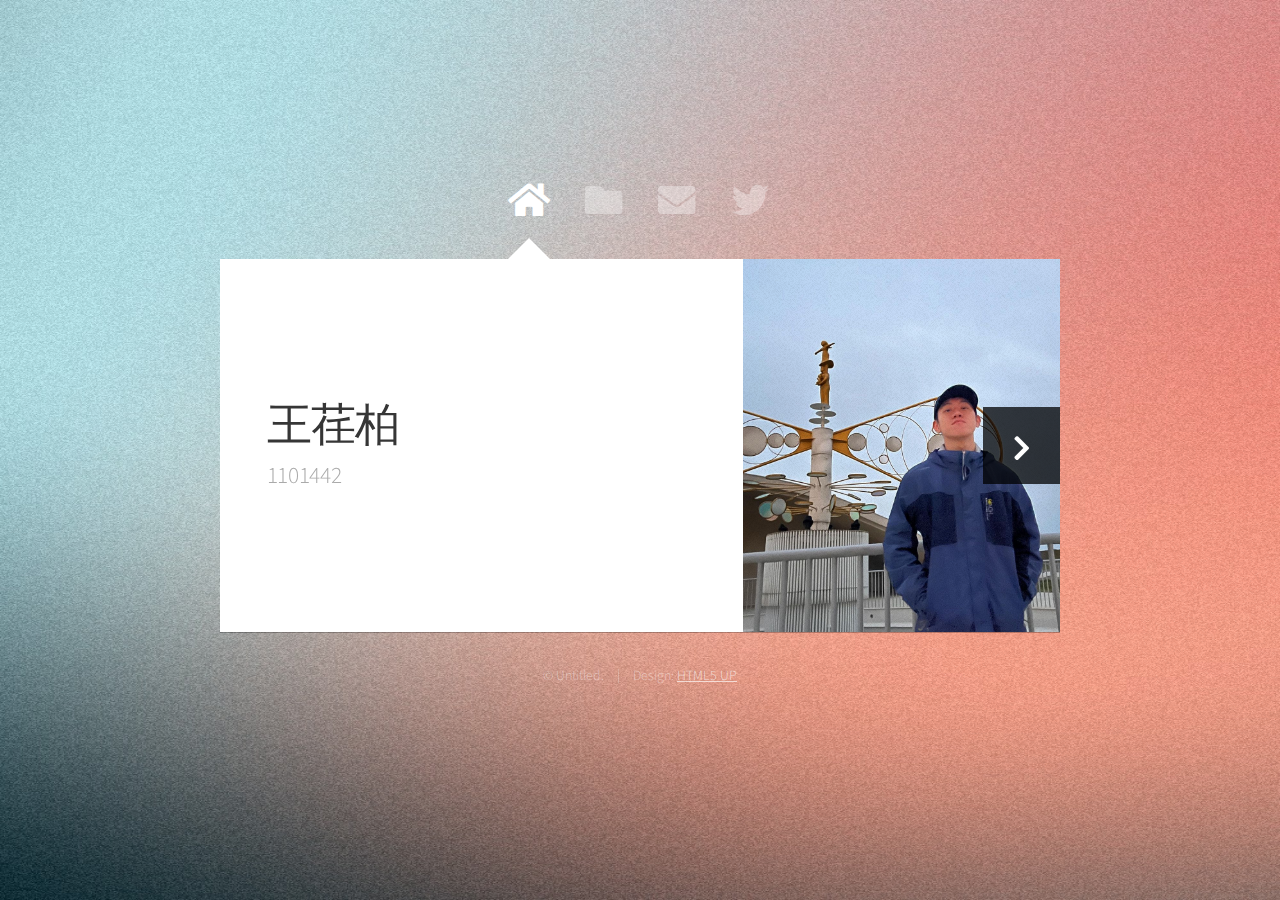
<file: index.html>
<!DOCTYPE HTML>
<html>
	<head>
		<title>WEBFINAL</title>
		<meta charset="utf-8" />
		<meta name="viewport" content="width=device-width, initial-scale=1, user-scalable=no" />
		<link rel="stylesheet" href="assets/css/main.css" />
		<noscript><link rel="stylesheet" href="assets/css/noscript.css" /></noscript>
	</head>
	<body class="is-preload">

		<!-- Wrapper-->
			<div id="wrapper">

				<!-- Nav -->
					<nav id="nav">
						<a href="#" class="icon solid fa-home"><span>Home</span></a>
						<a href="#work" class="icon solid fa-folder"><span>Work</span></a>
						<a href="#contact" class="icon solid fa-envelope"><span>Contact</span></a>
						<a href="https://twitter.com/ajlkn" class="icon brands fa-twitter"><span>Twitter</span></a>
					</nav>

				<!-- Main -->
					<div id="main">

						<!-- Me -->
							<article id="home" class="panel intro">
								<header>
									<h1>王荏柏</h1>
									<p>1101442</p>
								</header>
								<a href="#work" class="jumplink pic">
									<span class="arrow icon solid fa-chevron-right"><span>See my work</span></span>
									<img src="handsome.jpg" alt="" />
								</a>
							</article>

						<!-- Work -->
							<article id="work" class="panel">
								<header>
									<h2>Work</h2>
								</header>
								<section>
									<div class="row">
										<div class="col-4 col-6-medium col-12-small">
											<a href="randomselector/index.html" class="image fit"><img src="randomselector.jpg" alt=""  width="300px" height="150px"style="border:2px black solid"></a>
										</div>
										<div class="col-4 col-6-medium col-12-small">
											<a href="clubcourse/index.html" class="image fit"><img src="clubcourse.jpg" alt=""  width="300px" height="150px"style="border:2px black solid"></a>
										</div>
										<div class="col-4 col-6-medium col-12-small">
											<a href="mindquiz/index.html" class="image fit"><img src="mindquiz.jpg" alt="" width="300px" height="150px" style="border:2px black solid"></a>
										</div>
										<div class="col-4 col-6-medium col-12-small">
											<a href="youtube/index.html" class="image fit"><img src="youtube.jpg" alt=""  width="300px" height="150px"style="border:2px black solid"></a>
										</div>
										<div class="col-4 col-6-medium col-12-small">
											<a href="simplerpg/index.html" class="image fit"><img src="simplerpg.jpg" alt="" width="300px" height="150px" style="border:2px black solid"></a>
										</div>
										<div class="col-4 col-6-medium col-12-small">
											<a href="barchart/index.html" class="image fit"><img src="barchart.jpg" alt="" width="300px" height="150px" style="border:2px black solid"></a>
										</div>
										<div class="col-4 col-6-medium col-12-small">
											<a href="galaxy/index.html" class="image fit"><img src="galaxy/space.jpg" width="300px" height="150px" style="border:2px black solid" alt=""></a>
										</div>
										<div class="col-4 col-6-medium col-12-small">
											<a href="resume/index.html" class="image fit"><img src="resume.jpg" alt="" width="300px" height="150px" style="border:2px black solid" ></a>
										</div>
										<div class="col-4 col-6-medium col-12-small">
											<a href="point/index.html" class="image fit"><img src="point.jpg" alt="" width="300px" height="150px" style="border:2px black solid" ></a>
										</div>
										<div class="col-4 col-6-medium col-12-small">
											<a href="linechart/index.html" class="image fit"><img src="linechart.jpg" alt="" width="300px" height="150px" style="border:2px black solid" ></a>
										</div>
										
									</div>
								</section>
							</article>

						<!-- Contact -->
							<article id="contact" class="panel">
								<header>
									<h2>Contact Me</h2>
								</header>
								<form action="#" method="post">
									<div>
										<div class="row">
											<div class="col-6 col-12-medium">
												<input type="text" name="name" placeholder="Name" />
											</div>
											<div class="col-6 col-12-medium">
												<input type="text" name="email" placeholder="Email" />
											</div>
											<div class="col-12">
												<input type="text" name="subject" placeholder="Subject" />
											</div>
											<div class="col-12">
												<textarea name="message" placeholder="Message" rows="6"></textarea>
											</div>
											<div class="col-12">
												<input type="submit" value="Send Message" />
											</div>
										</div>
									</div>
								</form>
							</article>

					</div>

				<!-- Footer -->
					<div id="footer">
						<ul class="copyright">
							<li>&copy; Untitled.</li><li>Design: <a href="http://html5up.net">HTML5 UP</a></li>
						</ul>
					</div>

			</div>

		<!-- Scripts -->
			<script src="assets/js/jquery.min.js"></script>
			<script src="assets/js/browser.min.js"></script>
			<script src="assets/js/breakpoints.min.js"></script>
			<script src="assets/js/util.js"></script>
			<script src="assets/js/main.js"></script>

	</body>
</html>
</file>
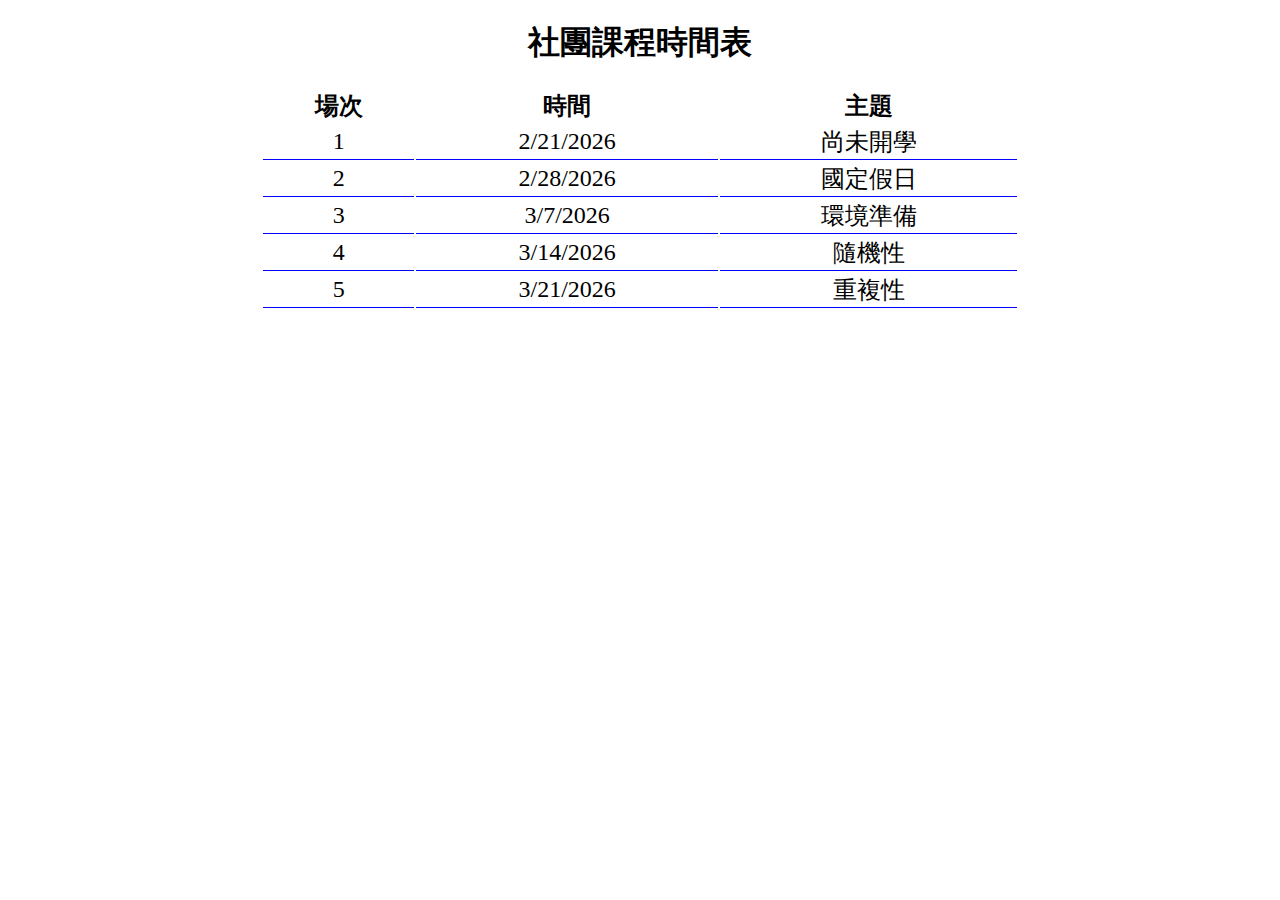
<file: clubcourse/index.html>
<!DOCTYPE html>
<html>

<head>
    <meta charset="utf-8">
    <title>Club Course</title>
    <link rel="stylesheet" href="style.css">
</head>

<body>
    <h1>社團課程時間表</h1>
    <table id="courseTable"></table>
    <script src="https://code.jquery.com/jquery-3.6.0.min.js"></script>
    <script src="topic.js"></script>
    <script src="main.js"></script>
</body>

</html>
</file>
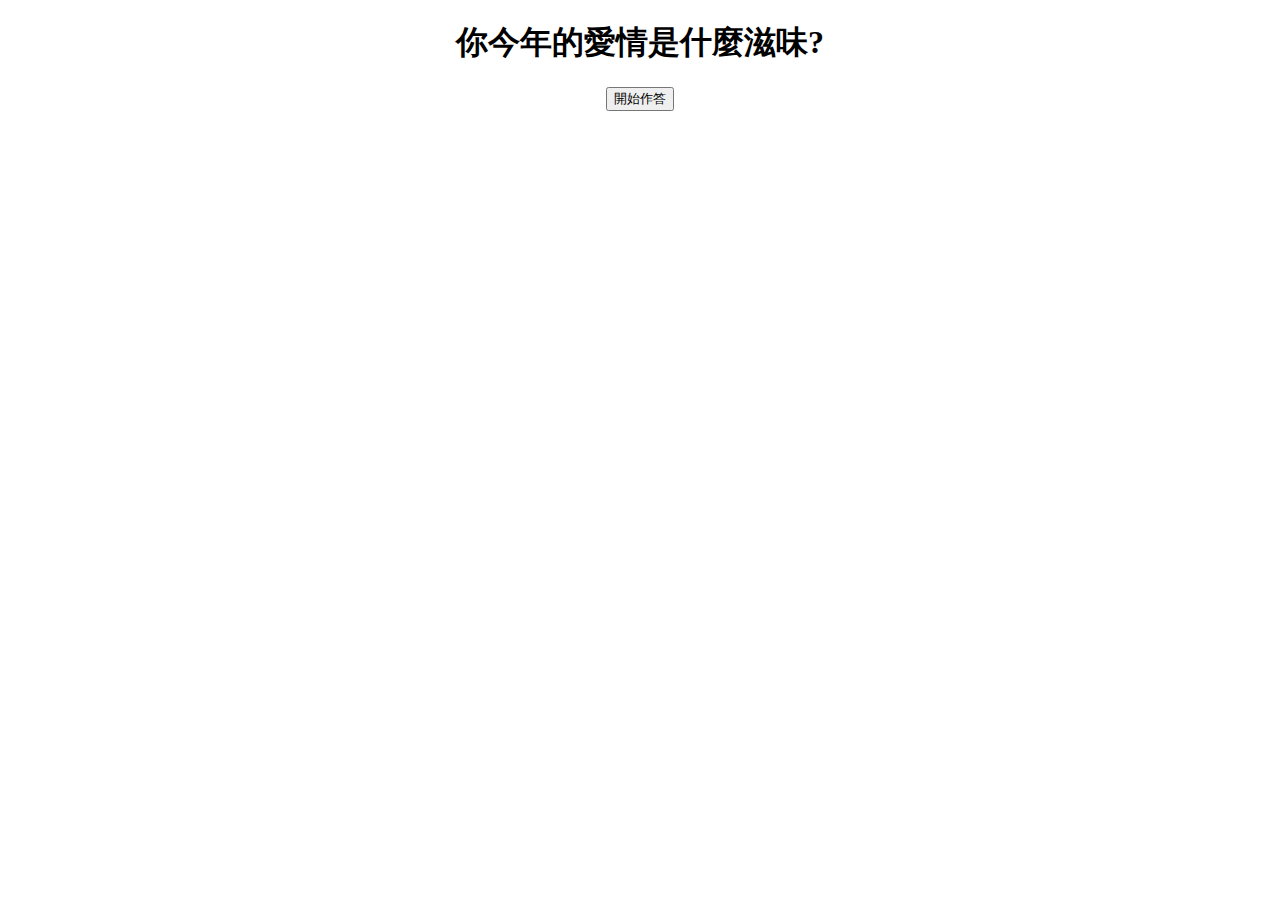
<file: mindquiz/index.html>
<!DOCTYPE html>
<html>

<head>
    <meta charset="utf-8">
    <title>Mind Quiz</title>
    <link rel="stylesheet" href="style.css">
</head>

<body>
    <h1>你今年的愛情是什麼滋味?</h1>
    <div>
        <h2 id="question"></h2>
        <div id="options"></div>
    </div>
    <input id="startButton" type="button" value="開始作答">
    <script src="https://code.jquery.com/jquery-3.6.0.min.js"></script>
    <script src="data.js"></script>
    <script src="main.js"></script>
</body>

</html>
</file>
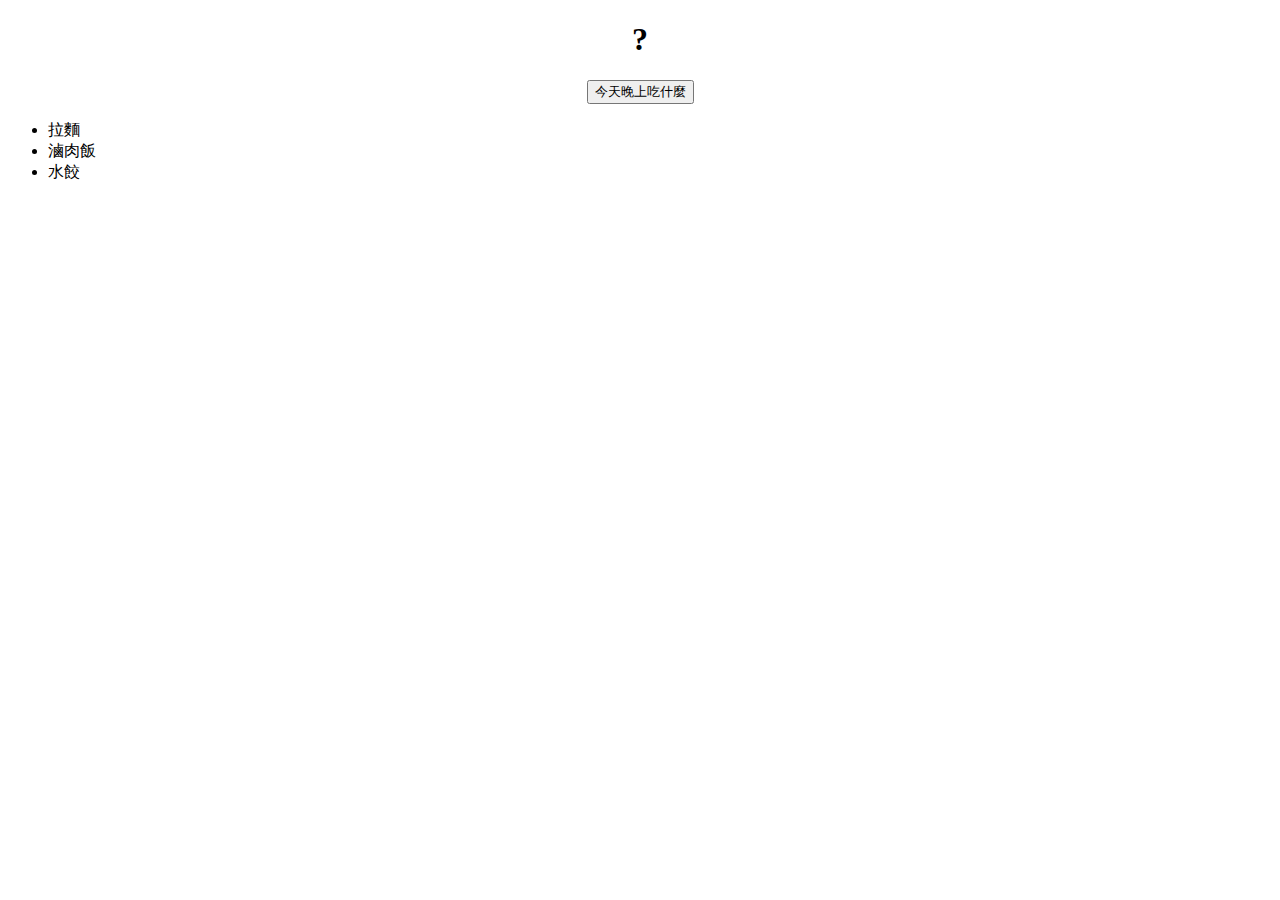
<file: randomselector/index.html>
<!DOCTYPE html>
<html>

<head>
    <meta charset="utf-8">
    <title>
        Random Selector
    </title>
    <link rel="stylesheet" href="style.css">
</head>

<body>
    <h1>?</h1>
    <input type="button" value="今天晚上吃什麼">
    <ul>
        <li>拉麵</li>
        <li>滷肉飯</li>
        <li>水餃</li>
    </ul>
    <img id="img" src="white.png" width="500" height="500">

    <script src="https://code.jquery.com/jquery-3.6.0.min.js"></script>
    <script src="main.js" async defer></script>
</body>

</html>
</file>
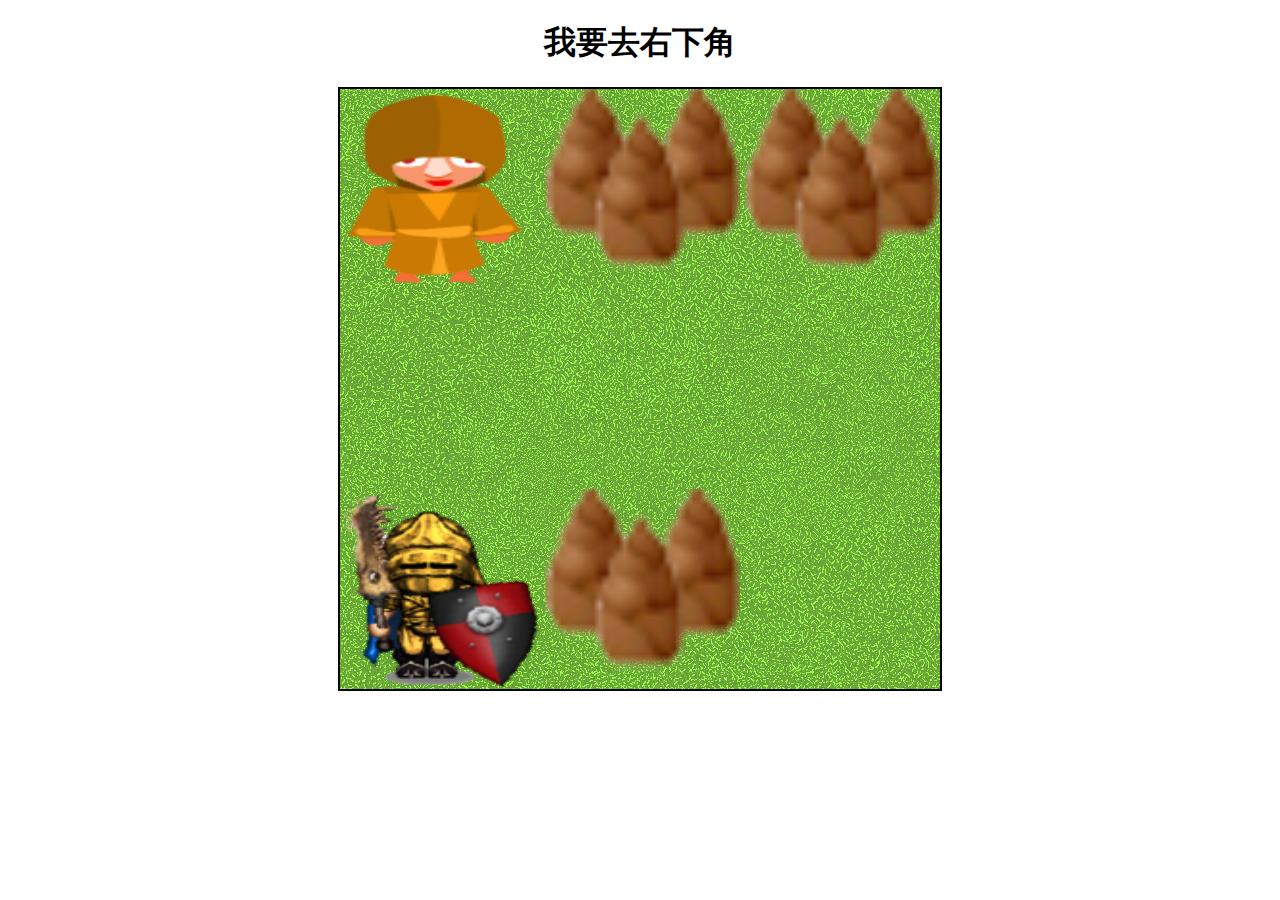
<file: simplerpg/index.html>
<!DOCTYPE html>
<html>

<head>
    <meta charset="utf-8">
    <title>Simple RPG</title>
    <link rel="stylesheet" href="style.css">
</head>

<body>
    <h1>我要去右下角</h1>
    <div>
        <canvas id="myCanvas" width="600" height="600"></canvas>
        <p id="talkBox"></p>
    </div>
    <script src="https://code.jquery.com/jquery-3.6.0.min.js"></script>
    <script src="main.js"></script>
</body>

</html>
</file>
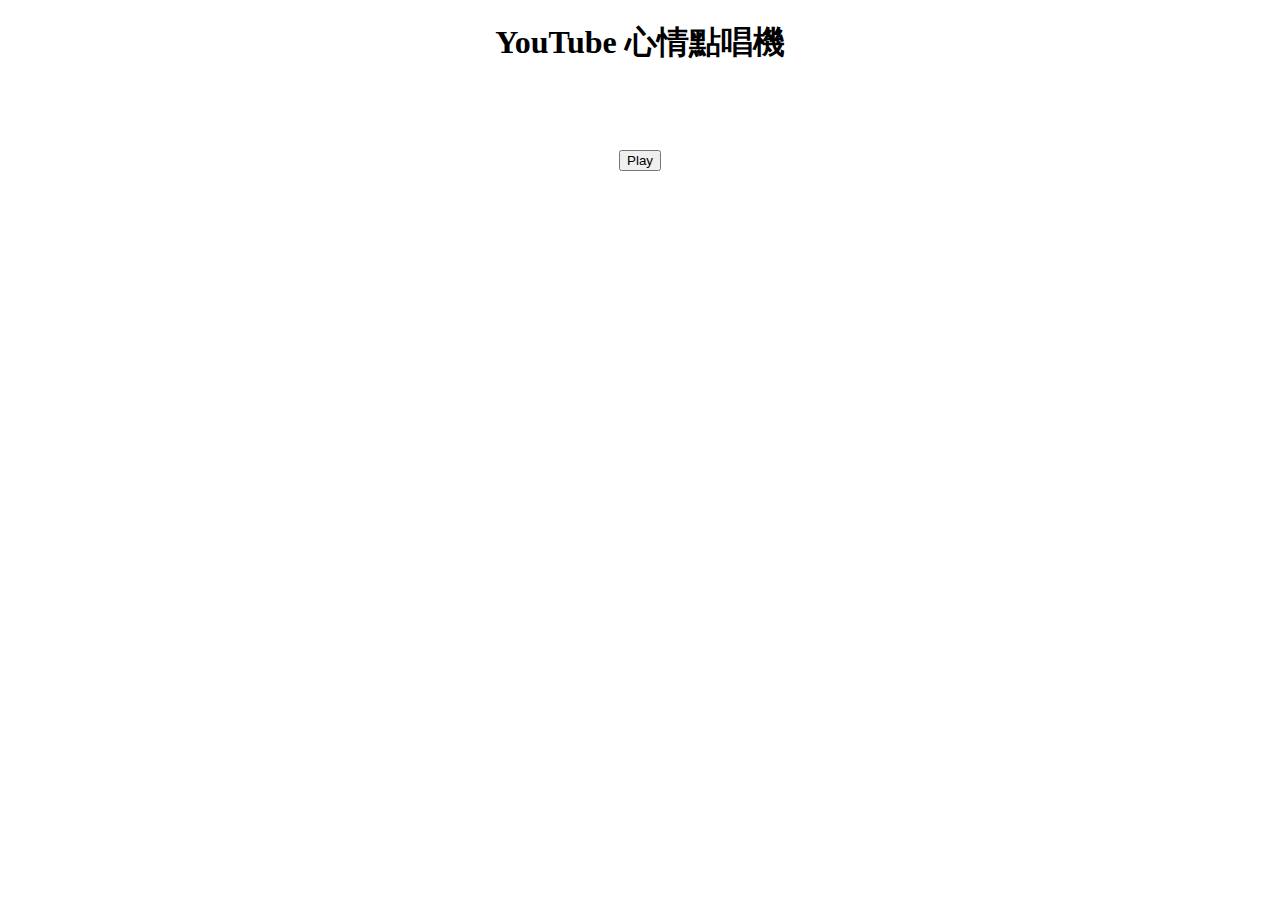
<file: youtube/index.html>
<!DOCTYPE html>
<html>

<head>
    <meta charset="utf-8">
    <title>YouTube 心情點唱機</title>
    <link rel="stylesheet" href="style.css">
</head>

<body>
    <h1>YouTube 心情點唱機</h1>
    <h2></h2>
    <!--播放歌曲名稱放這裡-->
    <div id="player"></div><!-- YouTube Video Player -->
    <br>
    <input id="playButton" type="button" value="Play">
    <script src="https://code.jquery.com/jquery-3.6.0.min.js"></script>
    <script src="https://www.youtube.com/iframe_api"></script>
    <script src="playList.js"></script>
    <script src="main.js"></script>
</body>

</html>
</file>
<file: assets/css/noscript.css>
/* Wrapper */

	#wrapper {
		opacity: 1 !important;
	}

/* Nav */

	#nav a {
		opacity: 1.0;
	}

		#nav a:before, #nav a:after {
			display: none;
		}

		#nav a span {
			top: 0;
			opacity: 1.0;
		}

			#nav a span:after {
				display: none;
			}

/* Main */

	#main {
		background: none;
		box-shadow: none;
	}

		#main > .panel {
			background: #ffffff;
			margin-bottom: 2em;
		}

			#main > .panel:last-child {
				margin-bottom: 0;
			}
</file>
<file: clubcourse/style.css>
body {
    text-align: center;
}

table {
    width: 60%;
    margin: auto;
    font-size: 1.5em;
}

td {
    border-bottom: 1px solid blue;
}
</file>
<file: mindquiz/style.css>
body {
    text-align: center;
}
</file>
<file: randomselector/style.css>
body {
    text-align: center;
}

li {
    text-align: left;
}
</file>
<file: simplerpg/style.css>
body {
    text-align: center;
}

canvas {
    border: 2px solid black;
    background-image: url(images/grasses68.gif);
}

#talkBox {
    height: 20px;
    color: brown;
    font-size: 26px;
    font-weight: bold;
}
</file>
<file: youtube/style.css>
body {
    text-align: center;
}

h2 {
    /* 預留歌曲名稱顯示空間 */
    height: 32px;
    font-size: medium;
}
</file>
<file: assets/css/main.css>
@import url("https://fonts.googleapis.com/css?family=Source+Sans+Pro:300,400,300italic,400italic");
@import url("fontawesome-all.min.css");

html, body, div, span, applet, object,
iframe, h1, h2, h3, h4, h5, h6, p, blockquote,
pre, a, abbr, acronym, address, big, cite,
code, del, dfn, em, img, ins, kbd, q, s, samp,
small, strike, strong, sub, sup, tt, var, b,
u, i, center, dl, dt, dd, ol, ul, li, fieldset,
form, label, legend, table, caption, tbody,
tfoot, thead, tr, th, td, article, aside,
canvas, details, embed, figure, figcaption,
footer, header, hgroup, menu, nav, output, ruby,
section, summary, time, mark, audio, video {
	margin: 0;
	padding: 0;
	border: 0;
	font-size: 100%;
	font: inherit;
	vertical-align: baseline;}

article, aside, details, figcaption, figure,
footer, header, hgroup, menu, nav, section {
	display: block;}

body {
	line-height: 1;
}

ol, ul {
	list-style: none;
}

blockquote, q {
	quotes: none;
}

	blockquote:before, blockquote:after, q:before, q:after {
		content: '';
		content: none;
	}

table {
	border-collapse: collapse;
	border-spacing: 0;
}

body {
	-webkit-text-size-adjust: none;
}

mark {
	background-color: transparent;
	color: inherit;
}

input::-moz-focus-inner {
	border: 0;
	padding: 0;
}

input, select, textarea {
	-moz-appearance: none;
	-webkit-appearance: none;
	-ms-appearance: none;
	appearance: none;
}

/* Row */

	.row {
		display: flex;
		flex-wrap: wrap;
		box-sizing: border-box;
		align-items: stretch;
	}

		.row > * {
			box-sizing: border-box;
		}

		.row.gtr-uniform > * > :last-child {
			margin-bottom: 0;
		}

		.row.aln-left {
			justify-content: flex-start;
		}

		.row.aln-center {
			justify-content: center;
		}

		.row.aln-right {
			justify-content: flex-end;
		}

		.row.aln-top {
			align-items: flex-start;
		}

		.row.aln-middle {
			align-items: center;
		}

		.row.aln-bottom {
			align-items: flex-end;
		}

		.row > .imp {
			order: -1;
		}

		.row > .col-1 {
			width: 8.33333%;
		}

		.row > .off-1 {
			margin-left: 8.33333%;
		}

		.row > .col-2 {
			width: 16.66667%;
		}

		.row > .off-2 {
			margin-left: 16.66667%;
		}

		.row > .col-3 {
			width: 25%;
		}

		.row > .off-3 {
			margin-left: 25%;
		}

		.row > .col-4 {
			width: 33.33333%;
		}

		.row > .off-4 {
			margin-left: 33.33333%;
		}

		.row > .col-5 {
			width: 41.66667%;
		}

		.row > .off-5 {
			margin-left: 41.66667%;
		}

		.row > .col-6 {
			width: 50%;
		}

		.row > .off-6 {
			margin-left: 50%;
		}

		.row > .col-7 {
			width: 58.33333%;
		}

		.row > .off-7 {
			margin-left: 58.33333%;
		}

		.row > .col-8 {
			width: 66.66667%;
		}

		.row > .off-8 {
			margin-left: 66.66667%;
		}

		.row > .col-9 {
			width: 75%;
		}

		.row > .off-9 {
			margin-left: 75%;
		}

		.row > .col-10 {
			width: 83.33333%;
		}

		.row > .off-10 {
			margin-left: 83.33333%;
		}

		.row > .col-11 {
			width: 91.66667%;
		}

		.row > .off-11 {
			margin-left: 91.66667%;
		}

		.row > .col-12 {
			width: 100%;
		}

		.row > .off-12 {
			margin-left: 100%;
		}

		.row.gtr-0 {
			margin-top: 0em;
			margin-left: 0em;
		}

			.row.gtr-0 > * {
				padding: 0em 0 0 0em;
			}

			.row.gtr-0.gtr-uniform {
				margin-top: 0em;
			}

				.row.gtr-0.gtr-uniform > * {
					padding-top: 0em;
				}

		.row.gtr-25 {
			margin-top: -0.3125em;
			margin-left: -0.3125em;
		}

			.row.gtr-25 > * {
				padding: 0.3125em 0 0 0.3125em;
			}

			.row.gtr-25.gtr-uniform {
				margin-top: -0.3125em;
			}

				.row.gtr-25.gtr-uniform > * {
					padding-top: 0.3125em;
				}

		.row.gtr-50 {
			margin-top: -0.625em;
			margin-left: -0.625em;
		}

			.row.gtr-50 > * {
				padding: 0.625em 0 0 0.625em;
			}

			.row.gtr-50.gtr-uniform {
				margin-top: -0.625em;
			}

				.row.gtr-50.gtr-uniform > * {
					padding-top: 0.625em;
				}

		.row {
			margin-top: -1.25em;
			margin-left: -1.25em;
		}

			.row > * {
				padding: 1.25em 0 0 1.25em;
			}

			.row.gtr-uniform {
				margin-top: -1.25em;
			}

				.row.gtr-uniform > * {
					padding-top: 1.25em;
				}

		.row.gtr-150 {
			margin-top: -1.875em;
			margin-left: -1.875em;
		}

			.row.gtr-150 > * {
				padding: 1.875em 0 0 1.875em;
			}

			.row.gtr-150.gtr-uniform {
				margin-top: -1.875em;
			}

				.row.gtr-150.gtr-uniform > * {
					padding-top: 1.875em;
				}

		.row.gtr-200 {
			margin-top: -2.5em;
			margin-left: -2.5em;
		}

			.row.gtr-200 > * {
				padding: 2.5em 0 0 2.5em;
			}

			.row.gtr-200.gtr-uniform {
				margin-top: -2.5em;
			}

				.row.gtr-200.gtr-uniform > * {
					padding-top: 2.5em;
				}

		@media screen and (max-width: 1680px) {

			.row {
				display: flex;
				flex-wrap: wrap;
				box-sizing: border-box;
				align-items: stretch;
			}

				.row > * {
					box-sizing: border-box;
				}

				.row.gtr-uniform > * > :last-child {
					margin-bottom: 0;
				}

				.row.aln-left {
					justify-content: flex-start;
				}

				.row.aln-center {
					justify-content: center;
				}

				.row.aln-right {
					justify-content: flex-end;
				}

				.row.aln-top {
					align-items: flex-start;
				}

				.row.aln-middle {
					align-items: center;
				}

				.row.aln-bottom {
					align-items: flex-end;
				}

				.row > .imp-xlarge {
					order: -1;
				}

				.row > .col-1-xlarge {
					width: 8.33333%;
				}

				.row > .off-1-xlarge {
					margin-left: 8.33333%;
				}

				.row > .col-2-xlarge {
					width: 16.66667%;
				}

				.row > .off-2-xlarge {
					margin-left: 16.66667%;
				}

				.row > .col-3-xlarge {
					width: 25%;
				}

				.row > .off-3-xlarge {
					margin-left: 25%;
				}

				.row > .col-4-xlarge {
					width: 33.33333%;
				}

				.row > .off-4-xlarge {
					margin-left: 33.33333%;
				}

				.row > .col-5-xlarge {
					width: 41.66667%;
				}

				.row > .off-5-xlarge {
					margin-left: 41.66667%;
				}

				.row > .col-6-xlarge {
					width: 50%;
				}

				.row > .off-6-xlarge {
					margin-left: 50%;
				}

				.row > .col-7-xlarge {
					width: 58.33333%;
				}

				.row > .off-7-xlarge {
					margin-left: 58.33333%;
				}

				.row > .col-8-xlarge {
					width: 66.66667%;
				}

				.row > .off-8-xlarge {
					margin-left: 66.66667%;
				}

				.row > .col-9-xlarge {
					width: 75%;
				}

				.row > .off-9-xlarge {
					margin-left: 75%;
				}

				.row > .col-10-xlarge {
					width: 83.33333%;
				}

				.row > .off-10-xlarge {
					margin-left: 83.33333%;
				}

				.row > .col-11-xlarge {
					width: 91.66667%;
				}

				.row > .off-11-xlarge {
					margin-left: 91.66667%;
				}

				.row > .col-12-xlarge {
					width: 100%;
				}

				.row > .off-12-xlarge {
					margin-left: 100%;
				}

				.row.gtr-0 {
					margin-top: 0em;
					margin-left: 0em;
				}

					.row.gtr-0 > * {
						padding: 0em 0 0 0em;
					}

					.row.gtr-0.gtr-uniform {
						margin-top: 0em;
					}

						.row.gtr-0.gtr-uniform > * {
							padding-top: 0em;
						}

				.row.gtr-25 {
					margin-top: -0.3125em;
					margin-left: -0.3125em;
				}

					.row.gtr-25 > * {
						padding: 0.3125em 0 0 0.3125em;
					}

					.row.gtr-25.gtr-uniform {
						margin-top: -0.3125em;
					}

						.row.gtr-25.gtr-uniform > * {
							padding-top: 0.3125em;
						}

				.row.gtr-50 {
					margin-top: -0.625em;
					margin-left: -0.625em;
				}

					.row.gtr-50 > * {
						padding: 0.625em 0 0 0.625em;
					}

					.row.gtr-50.gtr-uniform {
						margin-top: -0.625em;
					}

						.row.gtr-50.gtr-uniform > * {
							padding-top: 0.625em;
						}

				.row {
					margin-top: -1.25em;
					margin-left: -1.25em;
				}

					.row > * {
						padding: 1.25em 0 0 1.25em;
					}

					.row.gtr-uniform {
						margin-top: -1.25em;
					}

						.row.gtr-uniform > * {
							padding-top: 1.25em;
						}

				.row.gtr-150 {
					margin-top: -1.875em;
					margin-left: -1.875em;
				}

					.row.gtr-150 > * {
						padding: 1.875em 0 0 1.875em;
					}

					.row.gtr-150.gtr-uniform {
						margin-top: -1.875em;
					}

						.row.gtr-150.gtr-uniform > * {
							padding-top: 1.875em;
						}

				.row.gtr-200 {
					margin-top: -2.5em;
					margin-left: -2.5em;
				}

					.row.gtr-200 > * {
						padding: 2.5em 0 0 2.5em;
					}

					.row.gtr-200.gtr-uniform {
						margin-top: -2.5em;
					}

						.row.gtr-200.gtr-uniform > * {
							padding-top: 2.5em;
						}

		}

		@media screen and (max-width: 1280px) {

			.row {
				display: flex;
				flex-wrap: wrap;
				box-sizing: border-box;
				align-items: stretch;
			}

				.row > * {
					box-sizing: border-box;
				}

				.row.gtr-uniform > * > :last-child {
					margin-bottom: 0;
				}

				.row.aln-left {
					justify-content: flex-start;
				}

				.row.aln-center {
					justify-content: center;
				}

				.row.aln-right {
					justify-content: flex-end;
				}

				.row.aln-top {
					align-items: flex-start;
				}

				.row.aln-middle {
					align-items: center;
				}

				.row.aln-bottom {
					align-items: flex-end;
				}

				.row > .imp-large {
					order: -1;
				}

				.row > .col-1-large {
					width: 8.33333%;
				}

				.row > .off-1-large {
					margin-left: 8.33333%;
				}

				.row > .col-2-large {
					width: 16.66667%;
				}

				.row > .off-2-large {
					margin-left: 16.66667%;
				}

				.row > .col-3-large {
					width: 25%;
				}

				.row > .off-3-large {
					margin-left: 25%;
				}

				.row > .col-4-large {
					width: 33.33333%;
				}

				.row > .off-4-large {
					margin-left: 33.33333%;
				}

				.row > .col-5-large {
					width: 41.66667%;
				}

				.row > .off-5-large {
					margin-left: 41.66667%;
				}

				.row > .col-6-large {
					width: 50%;
				}

				.row > .off-6-large {
					margin-left: 50%;
				}

				.row > .col-7-large {
					width: 58.33333%;
				}

				.row > .off-7-large {
					margin-left: 58.33333%;
				}

				.row > .col-8-large {
					width: 66.66667%;
				}

				.row > .off-8-large {
					margin-left: 66.66667%;
				}

				.row > .col-9-large {
					width: 75%;
				}

				.row > .off-9-large {
					margin-left: 75%;
				}

				.row > .col-10-large {
					width: 83.33333%;
				}

				.row > .off-10-large {
					margin-left: 83.33333%;
				}

				.row > .col-11-large {
					width: 91.66667%;
				}

				.row > .off-11-large {
					margin-left: 91.66667%;
				}

				.row > .col-12-large {
					width: 100%;
				}

				.row > .off-12-large {
					margin-left: 100%;
				}

				.row.gtr-0 {
					margin-top: 0em;
					margin-left: 0em;
				}

					.row.gtr-0 > * {
						padding: 0em 0 0 0em;
					}

					.row.gtr-0.gtr-uniform {
						margin-top: 0em;
					}

						.row.gtr-0.gtr-uniform > * {
							padding-top: 0em;
						}

				.row.gtr-25 {
					margin-top: -0.3125em;
					margin-left: -0.3125em;
				}

					.row.gtr-25 > * {
						padding: 0.3125em 0 0 0.3125em;
					}

					.row.gtr-25.gtr-uniform {
						margin-top: -0.3125em;
					}

						.row.gtr-25.gtr-uniform > * {
							padding-top: 0.3125em;
						}

				.row.gtr-50 {
					margin-top: -0.625em;
					margin-left: -0.625em;
				}

					.row.gtr-50 > * {
						padding: 0.625em 0 0 0.625em;
					}

					.row.gtr-50.gtr-uniform {
						margin-top: -0.625em;
					}

						.row.gtr-50.gtr-uniform > * {
							padding-top: 0.625em;
						}

				.row {
					margin-top: -1.25em;
					margin-left: -1.25em;
				}

					.row > * {
						padding: 1.25em 0 0 1.25em;
					}

					.row.gtr-uniform {
						margin-top: -1.25em;
					}

						.row.gtr-uniform > * {
							padding-top: 1.25em;
						}

				.row.gtr-150 {
					margin-top: -1.875em;
					margin-left: -1.875em;
				}

					.row.gtr-150 > * {
						padding: 1.875em 0 0 1.875em;
					}

					.row.gtr-150.gtr-uniform {
						margin-top: -1.875em;
					}

						.row.gtr-150.gtr-uniform > * {
							padding-top: 1.875em;
						}

				.row.gtr-200 {
					margin-top: -2.5em;
					margin-left: -2.5em;
				}

					.row.gtr-200 > * {
						padding: 2.5em 0 0 2.5em;
					}

					.row.gtr-200.gtr-uniform {
						margin-top: -2.5em;
					}

						.row.gtr-200.gtr-uniform > * {
							padding-top: 2.5em;
						}

		}

		@media screen and (max-width: 980px) {

			.row {
				display: flex;
				flex-wrap: wrap;
				box-sizing: border-box;
				align-items: stretch;
			}

				.row > * {
					box-sizing: border-box;
				}

				.row.gtr-uniform > * > :last-child {
					margin-bottom: 0;
				}

				.row.aln-left {
					justify-content: flex-start;
				}

				.row.aln-center {
					justify-content: center;
				}

				.row.aln-right {
					justify-content: flex-end;
				}

				.row.aln-top {
					align-items: flex-start;
				}

				.row.aln-middle {
					align-items: center;
				}

				.row.aln-bottom {
					align-items: flex-end;
				}

				.row > .imp-medium {
					order: -1;
				}

				.row > .col-1-medium {
					width: 8.33333%;
				}

				.row > .off-1-medium {
					margin-left: 8.33333%;
				}

				.row > .col-2-medium {
					width: 16.66667%;
				}

				.row > .off-2-medium {
					margin-left: 16.66667%;
				}

				.row > .col-3-medium {
					width: 25%;
				}

				.row > .off-3-medium {
					margin-left: 25%;
				}

				.row > .col-4-medium {
					width: 33.33333%;
				}

				.row > .off-4-medium {
					margin-left: 33.33333%;
				}

				.row > .col-5-medium {
					width: 41.66667%;
				}

				.row > .off-5-medium {
					margin-left: 41.66667%;
				}

				.row > .col-6-medium {
					width: 50%;
				}

				.row > .off-6-medium {
					margin-left: 50%;
				}

				.row > .col-7-medium {
					width: 58.33333%;
				}

				.row > .off-7-medium {
					margin-left: 58.33333%;
				}

				.row > .col-8-medium {
					width: 66.66667%;
				}

				.row > .off-8-medium {
					margin-left: 66.66667%;
				}

				.row > .col-9-medium {
					width: 75%;
				}

				.row > .off-9-medium {
					margin-left: 75%;
				}

				.row > .col-10-medium {
					width: 83.33333%;
				}

				.row > .off-10-medium {
					margin-left: 83.33333%;
				}

				.row > .col-11-medium {
					width: 91.66667%;
				}

				.row > .off-11-medium {
					margin-left: 91.66667%;
				}

				.row > .col-12-medium {
					width: 100%;
				}

				.row > .off-12-medium {
					margin-left: 100%;
				}

				.row.gtr-0 {
					margin-top: 0em;
					margin-left: 0em;
				}

					.row.gtr-0 > * {
						padding: 0em 0 0 0em;
					}

					.row.gtr-0.gtr-uniform {
						margin-top: 0em;
					}

						.row.gtr-0.gtr-uniform > * {
							padding-top: 0em;
						}

				.row.gtr-25 {
					margin-top: -0.3125em;
					margin-left: -0.3125em;
				}

					.row.gtr-25 > * {
						padding: 0.3125em 0 0 0.3125em;
					}

					.row.gtr-25.gtr-uniform {
						margin-top: -0.3125em;
					}

						.row.gtr-25.gtr-uniform > * {
							padding-top: 0.3125em;
						}

				.row.gtr-50 {
					margin-top: -0.625em;
					margin-left: -0.625em;
				}

					.row.gtr-50 > * {
						padding: 0.625em 0 0 0.625em;
					}

					.row.gtr-50.gtr-uniform {
						margin-top: -0.625em;
					}

						.row.gtr-50.gtr-uniform > * {
							padding-top: 0.625em;
						}

				.row {
					margin-top: -1.25em;
					margin-left: -1.25em;
				}

					.row > * {
						padding: 1.25em 0 0 1.25em;
					}

					.row.gtr-uniform {
						margin-top: -1.25em;
					}

						.row.gtr-uniform > * {
							padding-top: 1.25em;
						}

				.row.gtr-150 {
					margin-top: -1.875em;
					margin-left: -1.875em;
				}

					.row.gtr-150 > * {
						padding: 1.875em 0 0 1.875em;
					}

					.row.gtr-150.gtr-uniform {
						margin-top: -1.875em;
					}

						.row.gtr-150.gtr-uniform > * {
							padding-top: 1.875em;
						}

				.row.gtr-200 {
					margin-top: -2.5em;
					margin-left: -2.5em;
				}

					.row.gtr-200 > * {
						padding: 2.5em 0 0 2.5em;
					}

					.row.gtr-200.gtr-uniform {
						margin-top: -2.5em;
					}

						.row.gtr-200.gtr-uniform > * {
							padding-top: 2.5em;
						}

		}

		@media screen and (max-width: 736px) {

			.row {
				display: flex;
				flex-wrap: wrap;
				box-sizing: border-box;
				align-items: stretch;
			}

				.row > * {
					box-sizing: border-box;
				}

				.row.gtr-uniform > * > :last-child {
					margin-bottom: 0;
				}

				.row.aln-left {
					justify-content: flex-start;
				}

				.row.aln-center {
					justify-content: center;
				}

				.row.aln-right {
					justify-content: flex-end;
				}

				.row.aln-top {
					align-items: flex-start;
				}

				.row.aln-middle {
					align-items: center;
				}

				.row.aln-bottom {
					align-items: flex-end;
				}

				.row > .imp-small {
					order: -1;
				}

				.row > .col-1-small {
					width: 8.33333%;
				}

				.row > .off-1-small {
					margin-left: 8.33333%;
				}

				.row > .col-2-small {
					width: 16.66667%;
				}

				.row > .off-2-small {
					margin-left: 16.66667%;
				}

				.row > .col-3-small {
					width: 25%;
				}

				.row > .off-3-small {
					margin-left: 25%;
				}

				.row > .col-4-small {
					width: 33.33333%;
				}

				.row > .off-4-small {
					margin-left: 33.33333%;
				}

				.row > .col-5-small {
					width: 41.66667%;
				}

				.row > .off-5-small {
					margin-left: 41.66667%;
				}

				.row > .col-6-small {
					width: 50%;
				}

				.row > .off-6-small {
					margin-left: 50%;
				}

				.row > .col-7-small {
					width: 58.33333%;
				}

				.row > .off-7-small {
					margin-left: 58.33333%;
				}

				.row > .col-8-small {
					width: 66.66667%;
				}

				.row > .off-8-small {
					margin-left: 66.66667%;
				}

				.row > .col-9-small {
					width: 75%;
				}

				.row > .off-9-small {
					margin-left: 75%;
				}

				.row > .col-10-small {
					width: 83.33333%;
				}

				.row > .off-10-small {
					margin-left: 83.33333%;
				}

				.row > .col-11-small {
					width: 91.66667%;
				}

				.row > .off-11-small {
					margin-left: 91.66667%;
				}

				.row > .col-12-small {
					width: 100%;
				}

				.row > .off-12-small {
					margin-left: 100%;
				}

				.row.gtr-0 {
					margin-top: 0em;
					margin-left: 0em;
				}

					.row.gtr-0 > * {
						padding: 0em 0 0 0em;
					}

					.row.gtr-0.gtr-uniform {
						margin-top: 0em;
					}

						.row.gtr-0.gtr-uniform > * {
							padding-top: 0em;
						}

				.row.gtr-25 {
					margin-top: -0.3125em;
					margin-left: -0.3125em;
				}

					.row.gtr-25 > * {
						padding: 0.3125em 0 0 0.3125em;
					}

					.row.gtr-25.gtr-uniform {
						margin-top: -0.3125em;
					}

						.row.gtr-25.gtr-uniform > * {
							padding-top: 0.3125em;
						}

				.row.gtr-50 {
					margin-top: -0.625em;
					margin-left: -0.625em;
				}

					.row.gtr-50 > * {
						padding: 0.625em 0 0 0.625em;
					}

					.row.gtr-50.gtr-uniform {
						margin-top: -0.625em;
					}

						.row.gtr-50.gtr-uniform > * {
							padding-top: 0.625em;
						}

				.row {
					margin-top: -1.25em;
					margin-left: -1.25em;
				}

					.row > * {
						padding: 1.25em 0 0 1.25em;
					}

					.row.gtr-uniform {
						margin-top: -1.25em;
					}

						.row.gtr-uniform > * {
							padding-top: 1.25em;
						}

				.row.gtr-150 {
					margin-top: -1.875em;
					margin-left: -1.875em;
				}

					.row.gtr-150 > * {
						padding: 1.875em 0 0 1.875em;
					}

					.row.gtr-150.gtr-uniform {
						margin-top: -1.875em;
					}

						.row.gtr-150.gtr-uniform > * {
							padding-top: 1.875em;
						}

				.row.gtr-200 {
					margin-top: -2.5em;
					margin-left: -2.5em;
				}

					.row.gtr-200 > * {
						padding: 2.5em 0 0 2.5em;
					}

					.row.gtr-200.gtr-uniform {
						margin-top: -2.5em;
					}

						.row.gtr-200.gtr-uniform > * {
							padding-top: 2.5em;
						}

		}

/* Basic */

	html {
		box-sizing: border-box;
	}

	*, *:before, *:after {
		box-sizing: inherit;
	}

	body {
		background-image: url("images/overlay.png"), url("images/bg.jpg");
		background-repeat: repeat, no-repeat;
		background-size: auto, 100% 100%;
		background-attachment: fixed;
		overflow-y: scroll;
	}

		body.is-preload *, body.is-preload *:before, body.is-preload *:after {
			-moz-animation: none !important;
			-webkit-animation: none !important;
			-ms-animation: none !important;
			animation: none !important;
			-moz-transition: none !important;
			-webkit-transition: none !important;
			-ms-transition: none !important;
			transition: none !important;
		}

	body, input, textarea, select {
		font-family: 'Source Sans Pro', sans-serif;
		font-weight: 300;
		color: #777777;
		font-size: 20pt;
		line-height: 1.75em;
	}

		@media screen and (max-width: 1680px) {

			body, input, textarea, select {
				font-size: 15pt;
			}

		}

		@media screen and (max-width: 1280px) {

			body, input, textarea, select {
				font-size: 14pt;
			}

		}

		@media screen and (max-width: 736px) {

			body, input, textarea, select {
				font-size: 12pt;
			}

		}

		@media screen and (max-width: 360px) {

			body, input, textarea, select {
				font-size: 11pt;
			}

		}

	strong, b, h1, h2, h3, h4, h5, h6 {
		font-weight: 400;
		color: #363636;
	}

	h1 {
		font-size: 2.4em;
		letter-spacing: -0.015em;
	}

	h2 {
		font-size: 1.8em;
		letter-spacing: -0.015em;
	}

	h3, h4, h5, h6 {
		font-size: 1.25em;
		letter-spacing: -0.015em;
	}

	@media screen and (max-width: 736px) {

		h1 {
			font-size: 1.75em;
		}

		h2 {
			font-size: 1.375em;
		}

		h3, h4, h5, h6 {
			font-size: 1em;
		}

	}

	blockquote {
		border-left: solid 0.5em #ddd;
		padding: 1em 0 1em 2em;
		font-style: italic;
	}

	em, i {
		font-style: italic;
	}

	hr {
		border: 0;
		border-top: solid 1px #ddd;
		padding: 1.5em 0 0 0;
		margin: 1.75em 0 0 0;
	}

	sub {
		position: relative;
		top: 0.5em;
		font-size: 0.8em;
	}

	sup {
		position: relative;
		top: -0.5em;
		font-size: 0.8em;
	}

	br.clear {
		clear: both;
	}

	p, ul, ol, dl, table, blockquote, form {
		margin-bottom: 2em;
	}

/* Table */

	table {
		width: 100%;
	}

		table.default tbody tr {
			border-bottom: solid 1px #f4f4f4;
		}

		table.default td {
			padding: 0.5em 1em 0.5em 1em;
		}

		table.default th {
			text-align: left;
			font-weight: 400;
			padding: 0.5em 1em 0.5em 1em;
		}

		table.default thead {
			border-bottom: solid 2px #f4f4f4;
		}

/* Form */

	form label {
		display: block;
		font-weight: 400;
		color: #363636;
		margin: 0 0 1em 0;
	}

	form input[type="text"],
	form input[type="email"],
	form input[type="password"],
	form select,
	form textarea {
		-webkit-appearance: none;
		border: 0;
		background: #f4f4f4;
		padding: 0.75em;
		width: 100%;
		-moz-transition: background-color .25s ease-in-out;
		-webkit-transition: background-color .25s ease-in-out;
		-ms-transition: background-color .25s ease-in-out;
		transition: background-color .25s ease-in-out;
	}

		form input[type="text"]:focus,
		form input[type="email"]:focus,
		form input[type="password"]:focus,
		form select:focus,
		form textarea:focus {
			background: #f8f8f8;
		}

	form input[type="text"],
	form input[type="email"],
	form input[type="password"],
	form select {
		line-height: 1.35em;
	}

	form ::-webkit-input-placeholder {
		color: #999;
	}

	form :-moz-placeholder {
		color: #999;
	}

	form ::-moz-placeholder {
		color: #999;
	}

	form :-ms-input-placeholder {
		color: #999;
	}

/* Section/Article */

	section, article {
		margin-bottom: 3em;
	}

		section > :last-child, section:last-child, article > :last-child, article:last-child {
			margin-bottom: 0;
		}

	header {
		margin: 0 0 1.5em 0;
	}

		header > p {
			margin: 0.5em 0 0 0;
			color: #aaa;
		}

		@media screen and (max-width: 736px) {

			header {
				margin: 0 0 1em 0;
			}

		}

/* Image */

	.image {
		display: inline-block;
	}

		.image img {
			display: block;
			width: 100%;
		}

		.image.fit {
			display: block;
			width: 100%;
		}

		.image.featured {
			display: block;
			width: 100%;
			margin: 0 0 2em 0;
		}

		.image.left {
			float: left;
			margin: 0 2em 2em 0;
		}

		.image.centered {
			display: block;
			margin: 0 0 2em 0;
		}

			.image.centered img {
				margin: 0 auto;
				width: auto;
			}

/* Button */

	input[type="button"],
	input[type="submit"],
	input[type="reset"],
	button,
	.button {
		-moz-transition: background-color .25s ease-in-out;
		-webkit-transition: background-color .25s ease-in-out;
		-ms-transition: background-color .25s ease-in-out;
		transition: background-color .25s ease-in-out;
		-webkit-appearance: none;
		display: inline-block;
		background-color: #222222;
		color: #ffffff;
		border: 0;
		cursor: pointer;
		outline: 0;
		padding: 0.7em 1.5em 0.7em 1.5em;
	}

		input[type="button"]:hover,
		input[type="submit"]:hover,
		input[type="reset"]:hover,
		button:hover,
		.button:hover {
			background-color: #333333;
		}

		input[type="button"]:active,
		input[type="submit"]:active,
		input[type="reset"]:active,
		button:active,
		.button:active {
			background-color: #444444;
		}

		input[type="button"].alt,
		input[type="submit"].alt,
		input[type="reset"].alt,
		button.alt,
		.button.alt {
			background-color: #777777;
		}

			input[type="button"].alt:hover,
			input[type="submit"].alt:hover,
			input[type="reset"].alt:hover,
			button.alt:hover,
			.button.alt:hover {
				background-color: #888888;
			}

			input[type="button"].alt:active,
			input[type="submit"].alt:active,
			input[type="reset"].alt:active,
			button.alt:active,
			.button.alt:active {
				background-color: #999999;
			}

		input[type="button"].small,
		input[type="submit"].small,
		input[type="reset"].small,
		button.small,
		.button.small {
			font-size: 0.75em;
		}

		input[type="button"].large,
		input[type="submit"].large,
		input[type="reset"].large,
		button.large,
		.button.large {
			font-size: 1.25em;
			padding: 0.5em 1.25em 0.5em 1.25em;
		}

		input[type="button"].xlarge,
		input[type="submit"].xlarge,
		input[type="reset"].xlarge,
		button.xlarge,
		.button.xlarge {
			font-size: 1.5em;
			padding: 0.5em 1.25em 0.5em 1.25em;
		}

		@media screen and (max-width: 736px) {

			input[type="button"],
			input[type="submit"],
			input[type="reset"],
			button,
			.button {
				width: 100%;
			}

		}

/* List */

	ul {
		list-style: disc;
		padding-left: 1em;
	}

		ul li {
			padding-left: 0.5em;
		}

	ol {
		list-style: decimal;
		padding-left: 1.25em;
	}

		ol li {
			padding-left: 0.25em;
		}

/* Actions */

	ul.actions {
		list-style: none;
		padding-left: 0;
	}

		ul.actions li {
			display: inline-block;
			padding-left: 0;
			margin: 0 0 0 0.5em;
		}

			ul.actions li:first-child {
				margin-left: 0;
			}

		@media screen and (max-width: 736px) {

			ul.actions li {
				display: block;
				margin: 0.75em 0 0 0;
			}

				ul.actions li:first-child {
					margin-top: 0;
				}

		}

/* Icons */

	.icon {
		text-decoration: none;
		position: relative;
		text-decoration: none;
	}

		.icon:before {
			-moz-osx-font-smoothing: grayscale;
			-webkit-font-smoothing: antialiased;
			display: inline-block;
			font-style: normal;
			font-variant: normal;
			text-rendering: auto;
			line-height: 1;
			text-transform: none !important;
			font-family: 'Font Awesome 5 Free';
			font-weight: 400;
		}

		.icon.solid:before {
			font-weight: 900;
		}

		.icon.brands:before {
			font-family: 'Font Awesome 5 Brands';
		}

		.icon:before {
			line-height: inherit;
		}

		.icon > .label {
			display: none;
		}

/* Nav */

	#nav {
		text-align: center;
		height: 4.25em;
		cursor: default;
	}

		#nav a {
			position: relative;
			display: inline-block;
			color: #ffffff;
			width: 1em;
			height: 1em;
			line-height: 0.9em;
			font-size: 2.5em;
			margin: 0 0.25em 0 0.25em;
			opacity: 0.35;
			outline: 0;
			-moz-transition: opacity .25s ease-in-out;
			-webkit-transition: opacity .25s ease-in-out;
			-ms-transition: opacity .25s ease-in-out;
			transition: opacity .25s ease-in-out;
		}

			#nav a.icon:before {
				padding-right: 0;
			}

			#nav a:before {
				font-size: 0.8em;
			}

			#nav a:after {
				content: '';
				display: block;
				position: absolute;
				left: 50%;
				bottom: -0.75em;
				margin-left: -0.5em;
				border-bottom: solid 0em #ffffff;
				border-left: solid 0.5em transparent;
				border-right: solid 0.5em transparent;
				-moz-transition: border-bottom-width .25s ease-in-out;
				-webkit-transition: border-bottom-width .25s ease-in-out;
				-ms-transition: border-bottom-width .25s ease-in-out;
				transition: border-bottom-width .25s ease-in-out;
			}

			#nav a span {
				display: block;
				position: absolute;
				background: #222222;
				color: #ffffff;
				top: -2.75em;
				font-size: 0.3em;
				height: 2.25em;
				line-height: 2.25em;
				left: 50%;
				opacity: 0;
				-moz-transition: opacity .25s ease-in-out;
				-webkit-transition: opacity .25s ease-in-out;
				-ms-transition: opacity .25s ease-in-out;
				transition: opacity .25s ease-in-out;
				width: 5.5em;
				margin-left: -2.75em;
			}

				#nav a span:after {
					content: '';
					display: block;
					position: absolute;
					bottom: -0.4em;
					left: 50%;
					margin-left: -0.6em;
					border-top: solid 0.6em #222222;
					border-left: solid 0.6em transparent;
					border-right: solid 0.6em transparent;
				}

			#nav a:hover {
				opacity: 1.0;
			}

				#nav a:hover span {
					opacity: 1.0;
				}

			#nav a.active {
				opacity: 1.0;
			}

				#nav a.active:after {
					border-bottom-width: 0.5em;
				}

		@media screen and (max-width: 980px) {

			#nav a span {
				display: none;
			}

		}

/* Wrapper */

	#wrapper {
		width: 45em;
		margin: 0 auto;
		min-height: 100vh;
		max-width: 100%;
		padding: 4em 0;
		display: -moz-flex;
		display: -webkit-flex;
		display: -ms-flex;
		display: flex;
		-moz-flex-direction: column;
		-webkit-flex-direction: column;
		-ms-flex-direction: column;
		flex-direction: column;
		-moz-align-items: center;
		-webkit-align-items: center;
		-ms-align-items: center;
		align-items: center;
		-moz-justify-content: center;
		-webkit-justify-content: center;
		-ms-justify-content: center;
		justify-content: center;
		-moz-transition: opacity 1s ease-in-out;
		-webkit-transition: opacity 1s ease-in-out;
		-ms-transition: opacity 1s ease-in-out;
		transition: opacity 1s ease-in-out;
	}

		body.is-preload #wrapper {
			opacity: 0;
		}

		@media screen and (max-width: 1280px) {

			#wrapper {
				padding: 3em 0;
				max-width: calc(100% - 6em);
			}

		}

		@media screen and (max-width: 980px) {

			#wrapper {
				padding: 1.5em 0;
				max-width: calc(100% - 8em);
			}

		}

		@media screen and (max-width: 736px) {

			#wrapper {
				padding: 1em 0;
				max-width: calc(100% - 2em);
			}

		}

		@media screen and (max-width: 360px) {

			#wrapper {
				padding: 1em 0;
				max-width: 100%;
			}

		}

/* Main */

	#main {
		position: relative;
		overflow: hidden;
		width: 100%;
		background: #ffffff;
		box-shadow: 0px 1px 0px 0px rgba(0, 0, 0, 0.25);
		-moz-transition: min-height 0.5s ease-in-out, max-height 0.5s ease-in-out;
		-webkit-transition: min-height 0.5s ease-in-out, max-height 0.5s ease-in-out;
		-ms-transition: min-height 0.5s ease-in-out, max-height 0.5s ease-in-out;
		transition: min-height 0.5s ease-in-out, max-height 0.5s ease-in-out;
	}

		#main > .panel {
			-moz-transition: opacity 0.25s ease-in-out;
			-webkit-transition: opacity 0.25s ease-in-out;
			-ms-transition: opacity 0.25s ease-in-out;
			transition: opacity 0.25s ease-in-out;
			margin-bottom: 0;
			position: relative;
			padding: 3.5em 2.5em 2.5em 2.5em;
			width: 100%;
		}

			#main > .panel.inactive {
				opacity: 0;
			}

			@media screen and (max-width: 736px) {

				#main > .panel {
					padding: 2em 1.5em 1.5em 1.5em;
				}

			}

			#main > .panel.intro {
				padding: 0;
				height: 20em;
				display: -moz-flex;
				display: -webkit-flex;
				display: -ms-flex;
				display: flex;
				-moz-flex-direction: row;
				-webkit-flex-direction: row;
				-ms-flex-direction: row;
				flex-direction: row;
				-moz-align-items: center;
				-webkit-align-items: center;
				-ms-align-items: center;
				align-items: center;
			}

				#main > .panel.intro .pic {
					text-decoration: none;
					position: relative;
					-moz-flex-grow: 0;
					-webkit-flex-grow: 0;
					-ms-flex-grow: 0;
					flex-grow: 0;
					-moz-flex-shrink: 0;
					-webkit-flex-shrink: 0;
					-ms-flex-shrink: 0;
					flex-shrink: 0;
					width: 17em;
					height: 100%;
				}

					#main > .panel.intro .pic:before {
						content: '';
						position: absolute;
						top: 0;
						left: 0;
						background: url("images/overlay.png");
						width: 100%;
						height: 100%;
						z-index: 1;
					}

					#main > .panel.intro .pic img {
						position: relative;
						display: block;
						position: absolute;
						top: 0;
						left: 0;
						width: 100%;
						height: 100%;
						-moz-object-fit: cover;
						-webkit-object-fit: cover;
						-ms-object-fit: cover;
						object-fit: cover;
						-moz-object-position: center;
						-webkit-object-position: center;
						-ms-object-position: center;
						object-position: center;
					}

					#main > .panel.intro .pic .arrow {
						display: block;
						position: absolute;
						right: 0;
						top: 50%;
						margin-top: -1.375em;
						width: 2.75em;
						height: 2.75em;
						background: #000;
						background: rgba(0, 0, 0, 0.75);
						color: #ffffff;
						text-align: center;
						line-height: 2.75em;
						font-size: 1.5em;
						z-index: 1;
						-moz-transition: width .15s ease-in-out, padding-right .15s ease-in-out;
						-webkit-transition: width .15s ease-in-out, padding-right .15s ease-in-out;
						-ms-transition: width .15s ease-in-out, padding-right .15s ease-in-out;
						transition: width .15s ease-in-out, padding-right .15s ease-in-out;
					}

						#main > .panel.intro .pic .arrow:before {
							position: relative;
							padding-right: 0;
							top: 0.125em;
						}

						#main > .panel.intro .pic .arrow span {
							display: block;
							text-indent: -9999px;
						}

					#main > .panel.intro .pic:hover .arrow {
						width: 3em;
						padding-right: 0.25em;
					}

				#main > .panel.intro header {
					-moz-flex-grow: 1;
					-webkit-flex-grow: 1;
					-ms-flex-grow: 1;
					flex-grow: 1;
					-moz-flex-shrink: 1;
					-webkit-flex-shrink: 1;
					-ms-flex-shrink: 1;
					flex-shrink: 1;
					padding: 3.5em 2.5em;
					margin-bottom: 0;
					width: 100%;
				}

					#main > .panel.intro header h1 {
						line-height: 1.25em;
						margin-bottom: 0;
					}

					#main > .panel.intro header p {
						letter-spacing: -0.015em;
						font-size: 1.25em;
						margin: 0.25em 0 0 0;
					}

				@media screen and (max-width: 980px) {

					#main > .panel.intro {
						-moz-flex-direction: column;
						-webkit-flex-direction: column;
						-ms-flex-direction: column;
						flex-direction: column;
						height: auto;
					}

						#main > .panel.intro .pic {
							height: 25em;
							width: 100%;
						}

						#main > .panel.intro header {
							padding: 4em;
							text-align: center;
						}

				}

				@media screen and (max-width: 736px) {

					#main > .panel.intro .pic {
						height: 20em;
					}

					#main > .panel.intro header {
						padding: 2.75em 2em 2.5em 2em;
					}

						#main > .panel.intro header p {
							font-size: 1em;
							margin: 0.25em 0 0 0;
						}

				}

/* Footer */

	#footer {
		color: rgba(255, 255, 255, 0.45);
		text-align: center;
		padding: 2em 0 0 0;
		font-size: 0.75em;
	}

		#footer a {
			color: #ddd;
			color: rgba(255, 255, 255, 0.65);
			-moz-transition: color .25s ease-in-out;
			-webkit-transition: color .25s ease-in-out;
			-ms-transition: color .25s ease-in-out;
			transition: color .25s ease-in-out;
		}

			#footer a:hover {
				color: white;
			}

		#footer .copyright {
			list-style: none;
			padding-left: 0;
		}

			#footer .copyright li {
				display: inline-block;
				padding-left: 1em;
				margin-left: 1em;
				border-left: solid 1px rgba(255, 255, 255, 0.25);
				line-height: 1;
			}

				#footer .copyright li:first-child {
					padding-left: 0;
					margin-left: 0;
					border-left: 0;
				}

		@media screen and (max-width: 736px) {

			#footer .copyright li {
				padding-left: 0.5em;
				margin-left: 0.5em;
			}

		}
</file>
